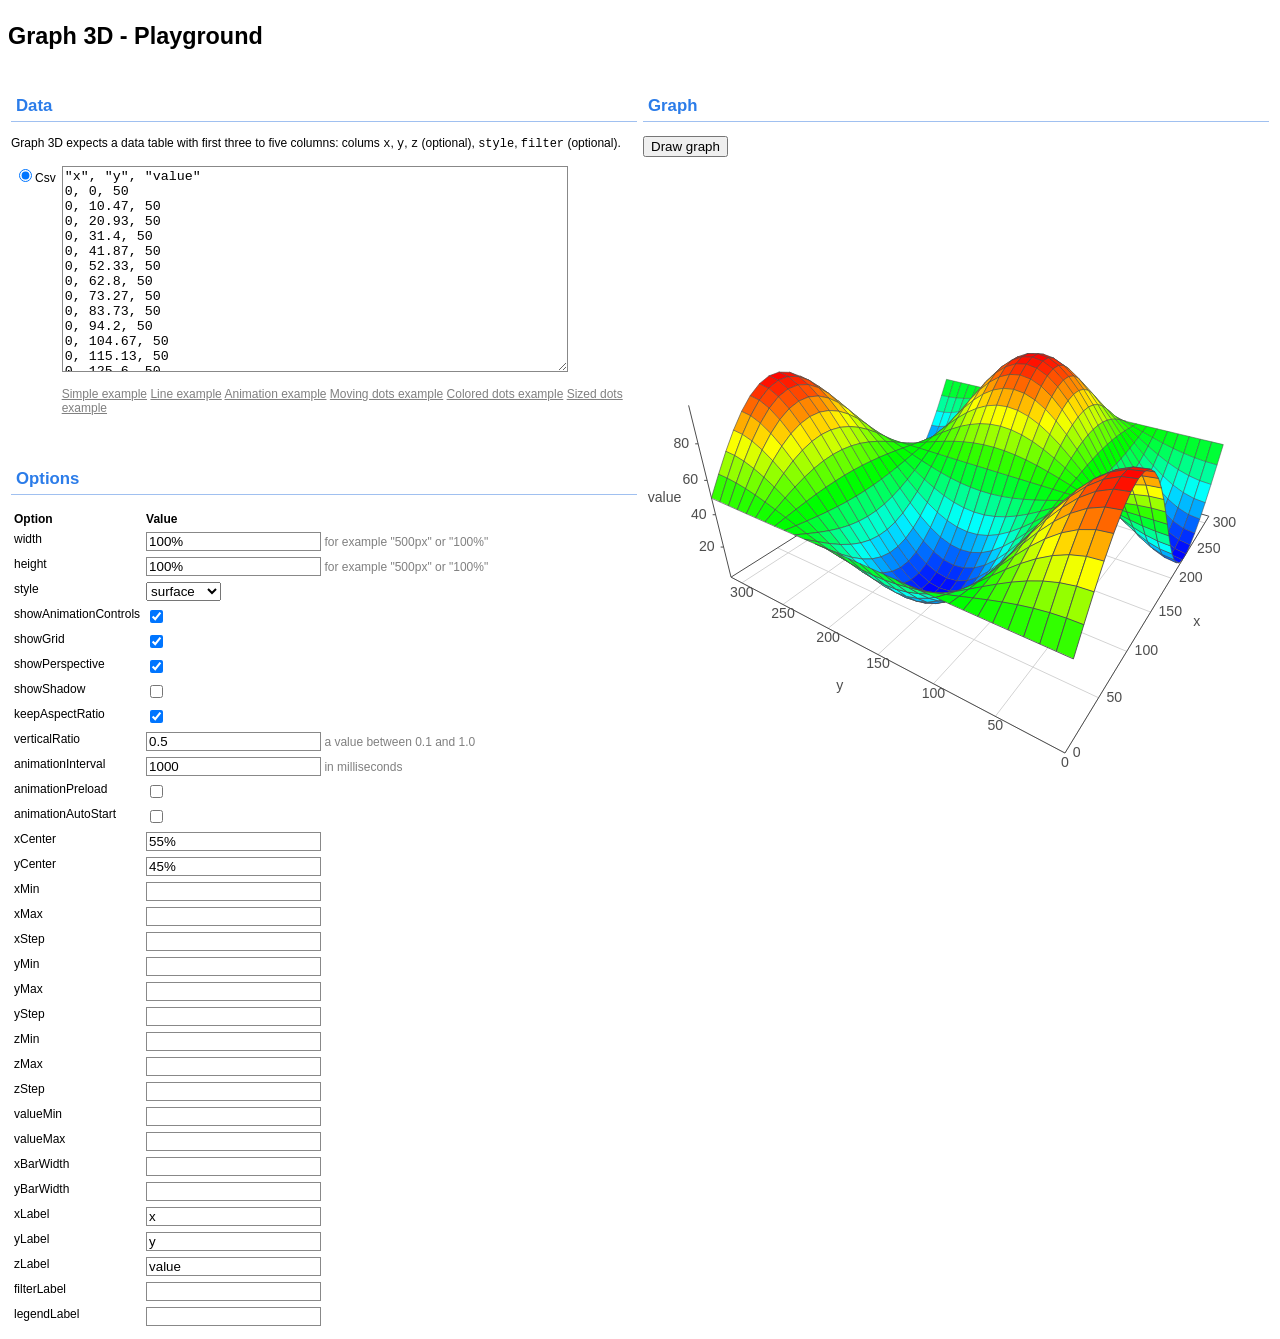
<file: public/js/libs/vis/examples/graph3d/playground/index.html>
<!doctype html>
<html>

<head>
    <title>Graph 3D - Playground</title>

    <script type="text/javascript" src="../../../dist/vis.js"></script>

    <script type="text/javascript" src="playground.js"></script>
    <script type="text/javascript" src="csv2array.js"></script>
    <link rel='stylesheet' href='playground.css' type='text/css'>

    <script type="text/javascript">
        // Called when the Visualization API is loaded.
        function drawVisualization() {
            // TODO
        }
    </script>
    <script src="../../googleAnalytics.js"></script>
</head>

<body onload="load();">

<h1>Graph 3D - Playground</h1>

<table style="width:100%;">
<col width="50%">
<col width="50%">

<tr>
    <td>
        <h2>Data</h2>
        <p>
            Graph 3D expects a data table with first three to five columns:
            colums <code>x</code>, <code>y</code>, <code>z</code> (optional),
            <code>style</code>, <code>filter</code> (optional).
        </p>

        <table>
            <tr>
                <td style="white-space: nowrap">
                    <input type="radio" name="datatype" id="datatypeCsv" onclick="selectDataType();" checked value="csv">Csv
                </td>
                <td>
                    <div id="csv">
                        <textarea id="csvTextarea"></textarea>
                        <p>
                            <a href="javascript: loadCsvExample();" title="Load an example">Simple example</a>
                            <a href="javascript: loadCsvLineExample();" title="Load an example">Line example</a>
                            <a href="javascript: loadCsvAnimationExample();" title="Load an example">Animation example</a>
                            <a href="javascript: loadCsvMovingDotsExample();" title="Load an example">Moving dots example</a>
                            <a href="javascript: loadCsvColoredDotsExample();" title="Load an example">Colored dots example</a>
                            <a href="javascript: loadCsvSizedDotsExample();" title="Load an example">Sized dots example</a>
                        </p>
                    </div>
                </td>
            </tr>
          <!-- TODO: add JSON examples -->
        </table>

        <br>
    </td>
    <td rowspan=2>
        <h2>Graph</h2>
        <p>
            <input type="button" value="Draw graph" onclick="draw();" id="draw">
        </p>

        <div id="graph"></div>
    </td>
</tr>
<tr>
    <td>
        <h2>Options</h2>

        <table>
            <tr>
                <th>Option</th>
                <th>Value</th>
            </tr>

            <tr>
                <td>width</td>
                <td><input type="text" id="width" value="100%" /> <span class="info">for example "500px" or "100%"</span></td>
            </tr>
            <tr>
                <td>height</td>
                <td><input type="text" id="height" value="100%" /> <span class="info">for example "500px" or "100%"</span></td>
            </tr>
            <tr>
                <td>style</td>
                <td>
                    <select id="style">
                        <option value="bar" >bar
                        <option value="bar-color" >bar-color
                        <option value="bar-size" >bar-size
                        <option value="dot" >dot
                        <option value="dot-color" >dot-color
                        <option value="dot-size" >dot-size
                        <option value="dot-line" >dot-line
                        <option value="line" >line
                        <option value="grid" >grid
                        <option value="surface" selected>surface
                    </select>
            </tr>

            <tr>
                <td>showAnimationControls</td>
                <td><input type="checkbox" id="showAnimationControls" checked /></td>
            </tr>
            <tr>
                <td>showGrid</td>
                <td><input type="checkbox" id="showGrid" checked /></td>
            </tr>
            <tr>
                <td>showPerspective</td>
                <td><input type="checkbox" id="showPerspective" checked /></td>
            </tr>
            <tr>
                <td>showShadow</td>
                <td><input type="checkbox" id="showShadow" /></td>
            </tr>

            <tr>
                <td>keepAspectRatio</td>
                <td><input type="checkbox" id="keepAspectRatio" checked /></td>
            </tr>
            <tr>
                <td>verticalRatio</td>
                <td><input type="text" id="verticalRatio" value="0.5" /> <span class="info">a value between 0.1 and 1.0</span></td>
            </tr>

            <tr>
                <td>animationInterval</td>
                <td><input type="text" id="animationInterval" value="1000" /> <span class="info">in milliseconds</span></td>
            </tr>
            <tr>
                <td>animationPreload</td>
                <td><input type="checkbox" id="animationPreload" /></td>
            </tr>
            <tr>
                <td>animationAutoStart</td>
                <td><input type="checkbox" id="animationAutoStart" /></td>
            </tr>

            <tr><td>xCenter</td><td><input type="text" id="xCenter" value="55%" /></td></tr>
            <tr><td>yCenter</td><td><input type="text" id="yCenter" value="45%" /></td></tr>

            <tr><td>xMin</td><td><input type="text" id="xMin" /></td></tr>
            <tr><td>xMax</td><td><input type="text" id="xMax" /></td></tr>
            <tr><td>xStep</td><td><input type="text" id="xStep" /></td></tr>

            <tr><td>yMin</td><td><input type="text" id="yMin" /></td></tr>
            <tr><td>yMax</td><td><input type="text" id="yMax" /></td></tr>
            <tr><td>yStep</td><td><input type="text" id="yStep" /></td></tr>

            <tr><td>zMin</td><td><input type="text" id="zMin" /></td></tr>
            <tr><td>zMax</td><td><input type="text" id="zMax" /></td></tr>
            <tr><td>zStep</td><td><input type="text" id="zStep" /></td></tr>

            <tr><td>valueMin</td><td><input type="text" id="valueMin" /></td></tr>
            <tr><td>valueMax</td><td><input type="text" id="valueMax" /></td></tr>

            <tr><td>xBarWidth</td><td><input type="text" id="xBarWidth" /></td></tr>
            <tr><td>yBarWidth</td><td><input type="text" id="yBarWidth" /></td></tr>

            <tr><td>xLabel</td><td><input type="text" id="xLabel" value="x"/></td></tr>
            <tr><td>yLabel</td><td><input type="text" id="yLabel" value="y"/></td></tr>
            <tr><td>zLabel</td><td><input type="text" id="zLabel" value="z"/></td></tr>
            <tr><td>filterLabel</td><td><input type="text" id="filterLabel" value="time"/></td></tr>
            <tr><td>legendLabel</td><td><input type="text" id="legendLabel" value="value"/></td></tr>

        </table>

    </td>
</tr>
</table>

</body>
</file>
<file: public/js/libs/vis/examples/graph3d/playground/playground.css>
body
{
  font: 13px "Lucida Grande", Tahoma, Arial, Helvetica, sans-serif;
}

h1
{
  font-size: 180%;
  font-weight: bold;

  margin: 1em 0 1em 0;
}

h2
{
  font-size: 140%;
  padding: 5px;
  border-bottom: 1px solid #a0c0f0;
  color: #2B7CE9;
}

h3
{
  font-size: 100%;
}

hr
{
  border: none 0;
  border-top: 1px solid #a0c0f0;
  height: 1px;
}

pre.code
{
  display: block;
  padding: 8px;
  border: 1px dashed #ccc;
}

table
{
  border-collapse: collapse;
}

th, td
{
  font: 12px "Lucida Grande", Tahoma, Arial, Helvetica, sans-serif;
  text-align: left;
  vertical-align: top;
  /*border: 1px solid #888;*/
  padding: 3px;
}

th
{
  font-weight: bold;
}


textarea {
  width: 500px;
  height: 200px;
  border: 1px solid #888;
}

input[type=text] {
  border: 1px solid #888;
}

#datasourceText, #googlespreadsheetText {
  width: 500px;

}

.info {
  color: gray;
}

a {
  color: gray;
}
a:hover {
  color: red;
}


#graph {
  width: 100%;
  height: 600px;
}
</file>
